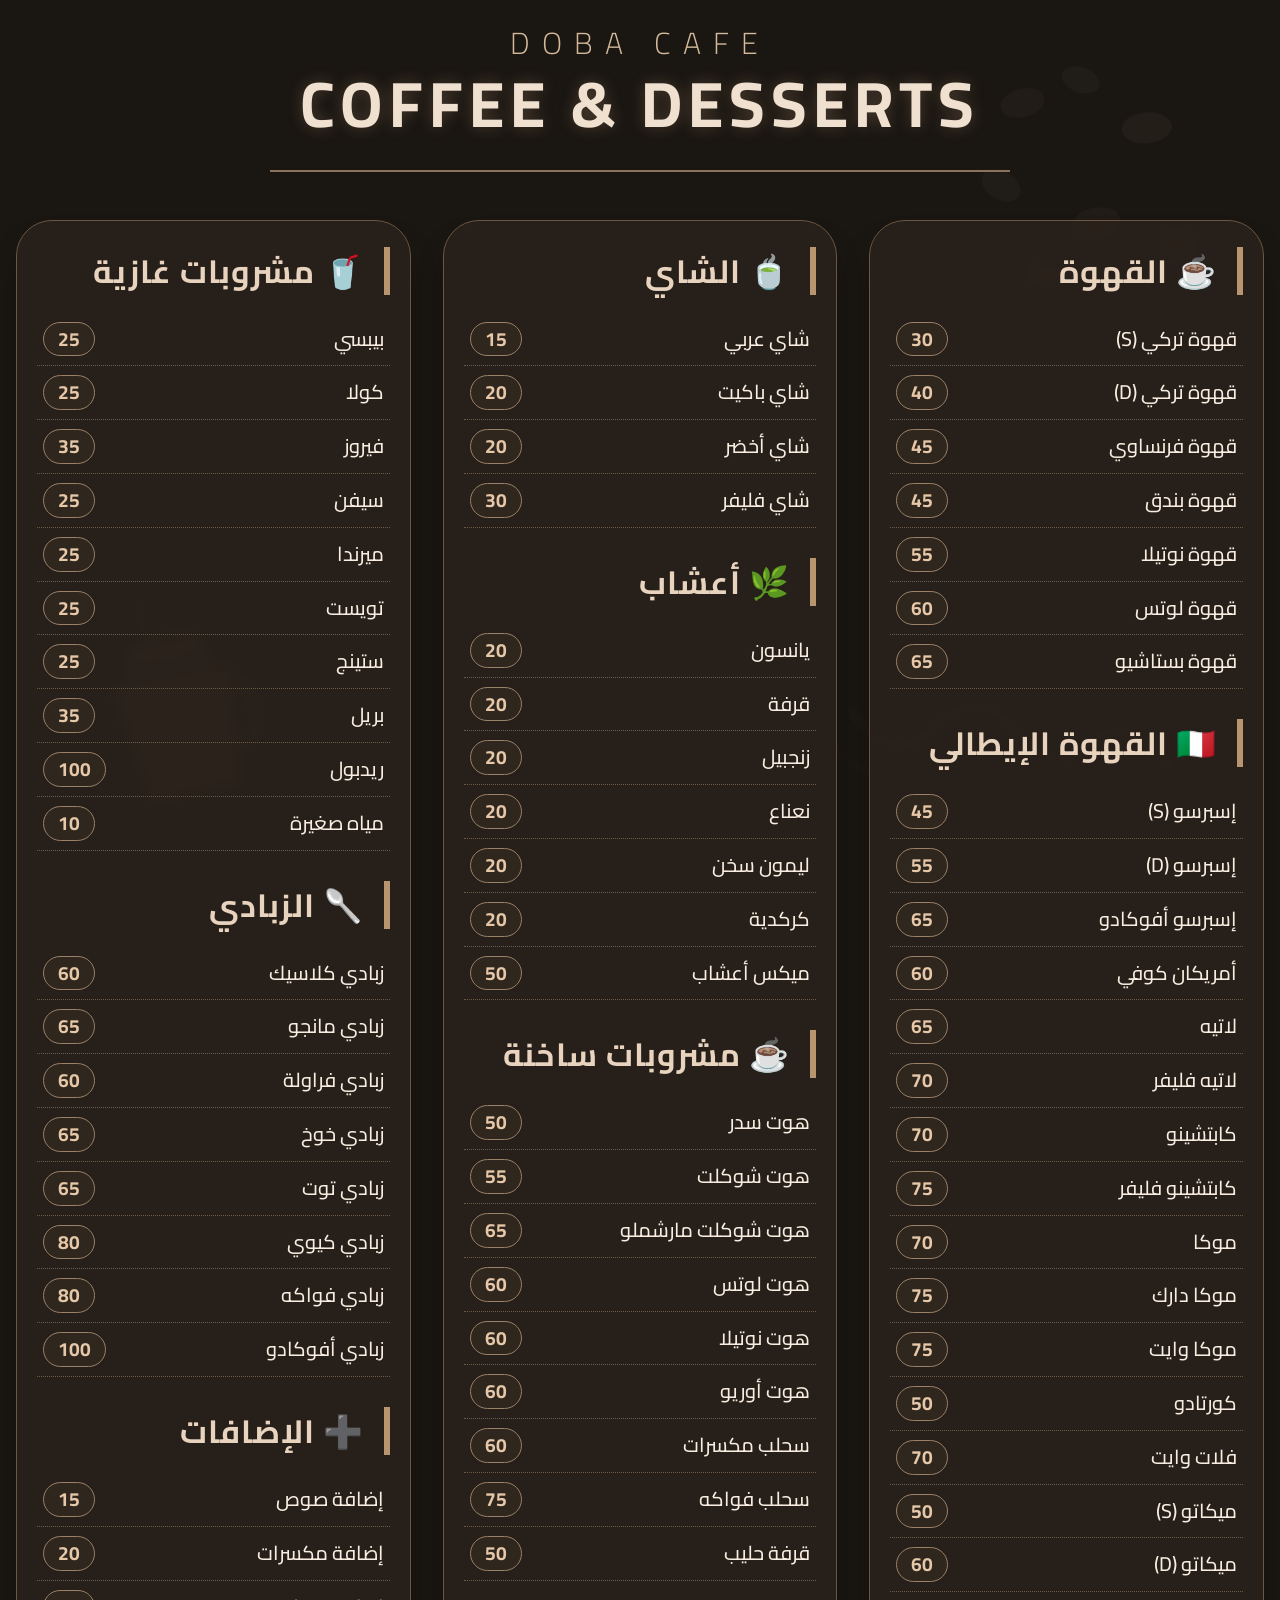
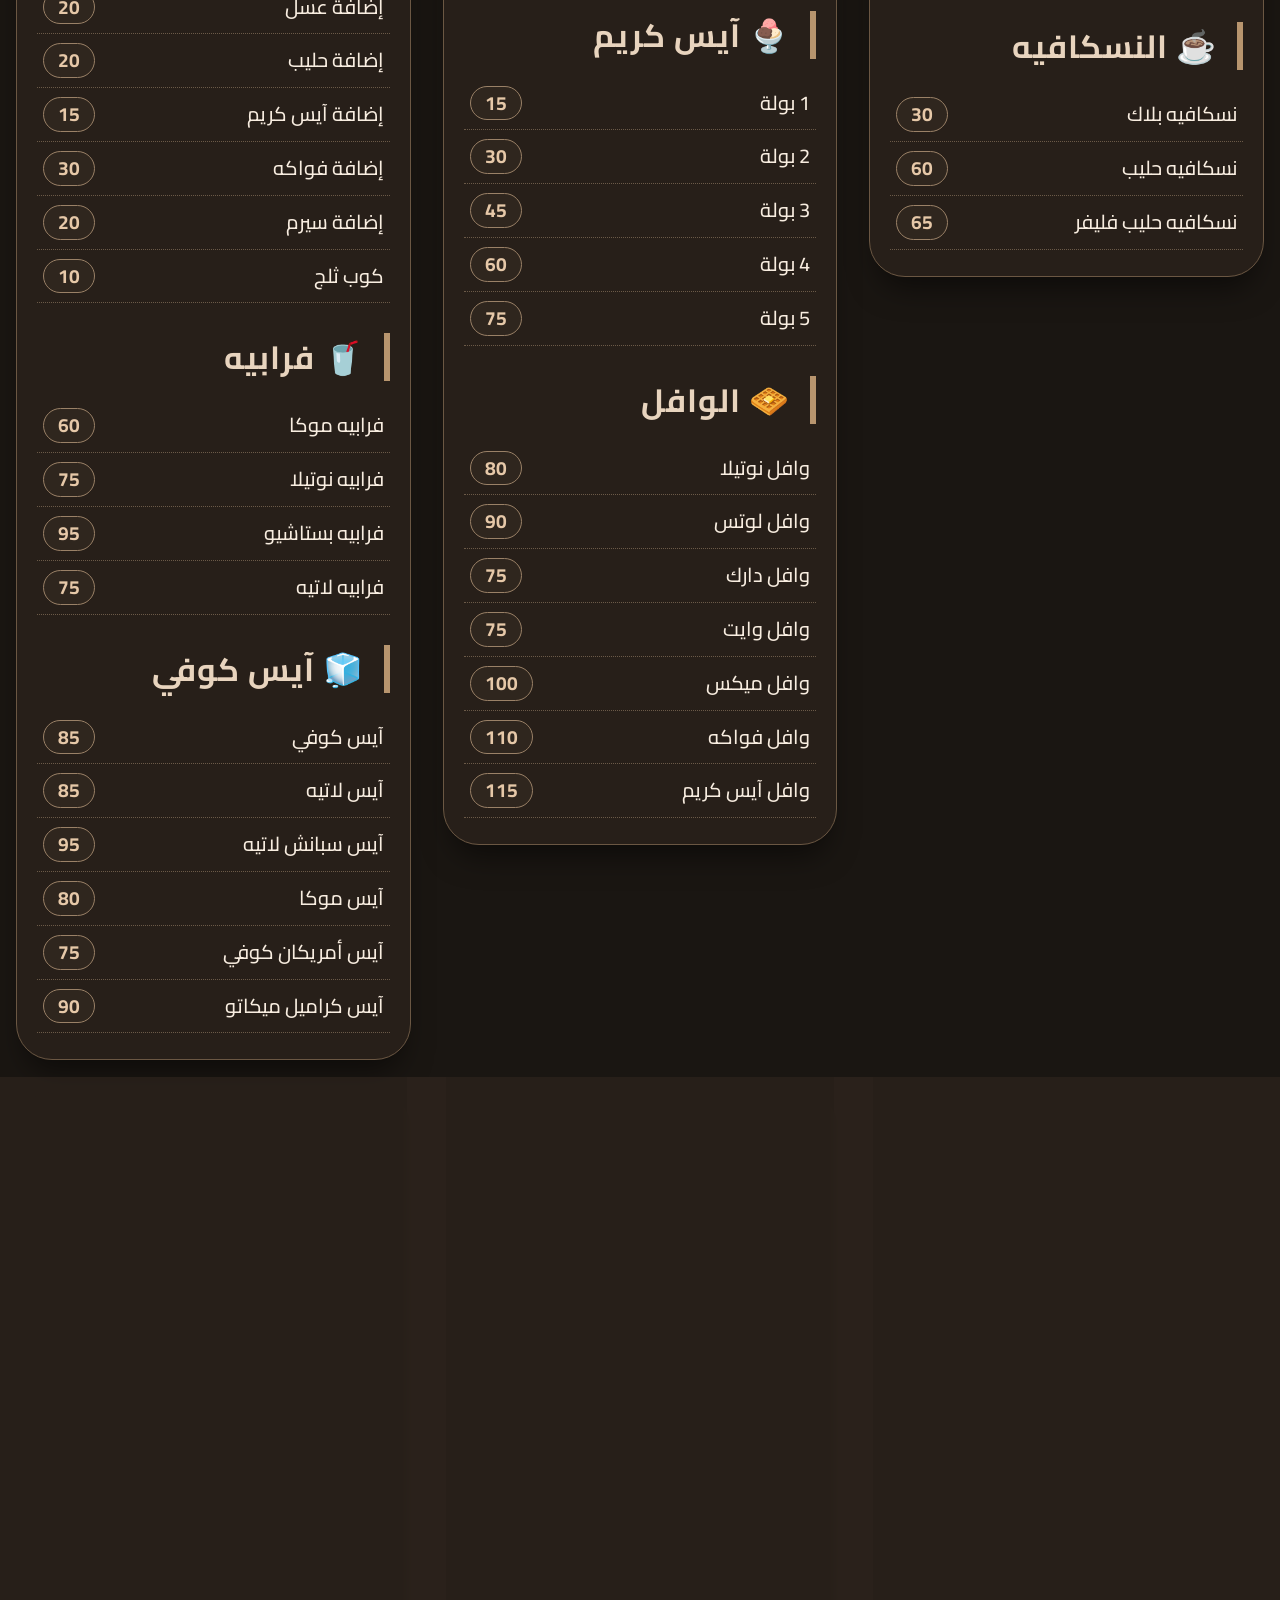
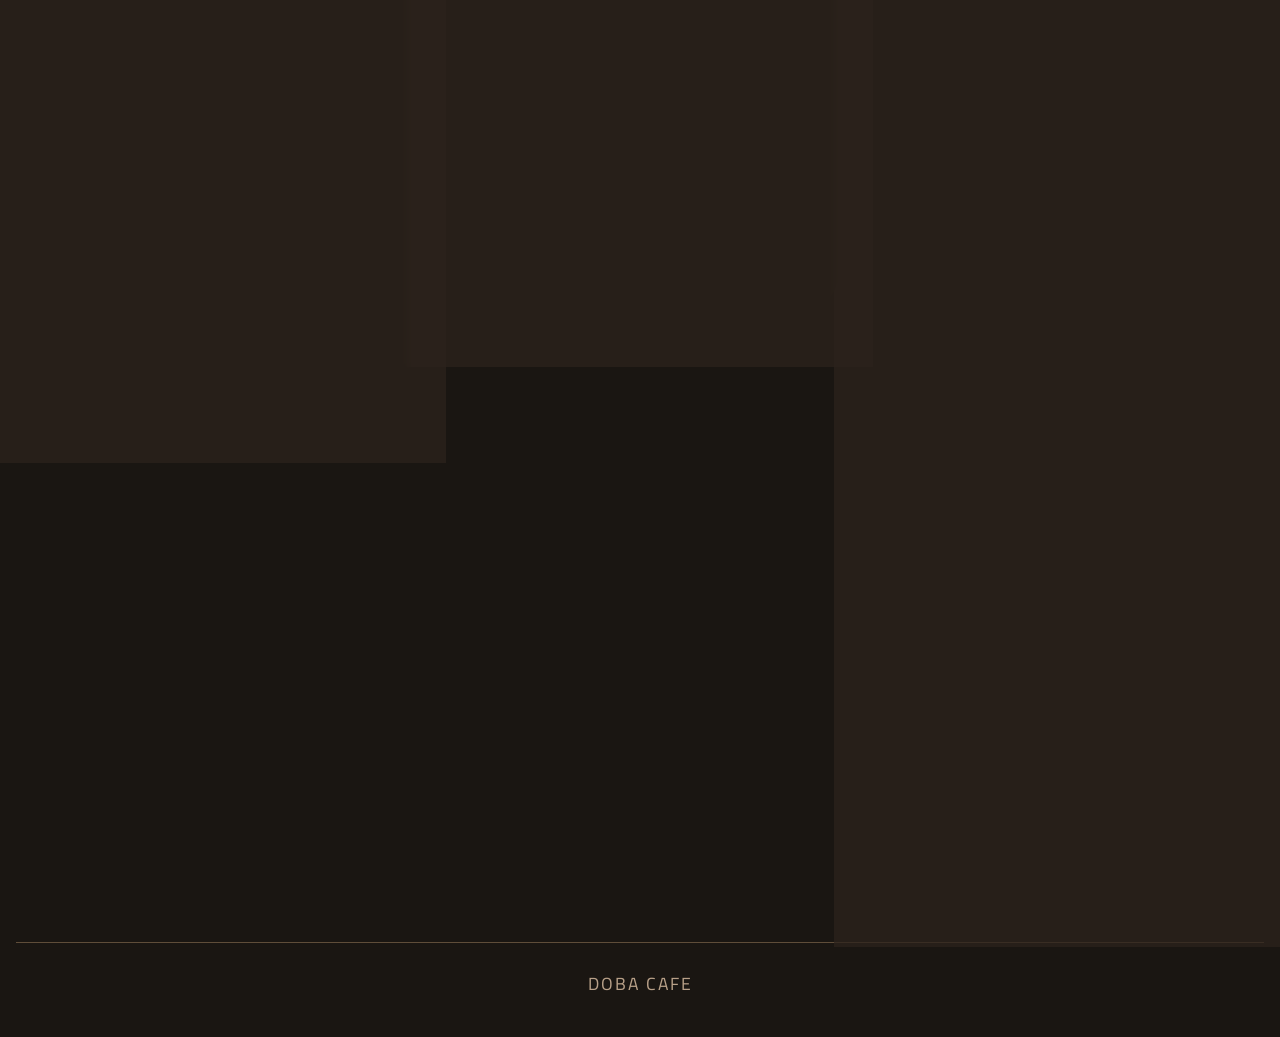
<file: index.html>
<!DOCTYPE html>
<html lang="ar" dir="rtl">
<head>
  <meta charset="UTF-8">
  <meta name="viewport" content="width=device-width, initial-scale=1.0">
  <title>DOBA CAFE</title>
  <link rel="stylesheet" href="style.css">
  <link href="https://fonts.googleapis.com/css2?family=Cairo:wght@300;400;600;700&display=swap" rel="stylesheet">
</head>
<body>

  <!-- رسومات الخلفية - ثابتة طول الوقت -->
  <img src="assets/cup.svg" class="bg cup" alt="">
  <img src="assets/beans.svg" class="bg beans" alt="">
  <img src="assets/smoke.svg" class="bg smoke" alt="">

  <div class="container">

    <!-- العنوان الرئيسي -->
    <div class="title">
      <span>DOBA CAFE</span>
      <h1>COFFEE & DESSERTS</h1>
    </div>

    <!-- شبكة المنيو - 3 أعمدة -->
    <div class="menu-grid">

      <!-- العمود الأول: القهوة + القهوة الإيطالي + النسكافيه -->
      <div class="menu-col">
        <div class="section-title">☕ القهوة</div>
        <div class="item"><span>قهوة تركي (S)</span><span>30</span></div>
        <div class="item"><span>قهوة تركي (D)</span><span>40</span></div>
        <div class="item"><span>قهوة فرنساوي</span><span>45</span></div>
        <div class="item"><span>قهوة بندق</span><span>45</span></div>
        <div class="item"><span>قهوة نوتيلا</span><span>55</span></div>
        <div class="item"><span>قهوة لوتس</span><span>60</span></div>
        <div class="item"><span>قهوة بستاشيو</span><span>65</span></div>

        <div class="section-title" style="margin-top: 30px;">🇮🇹 القهوة الإيطالي</div>
        <div class="item"><span>إسبرسو (S)</span><span>45</span></div>
        <div class="item"><span>إسبرسو (D)</span><span>55</span></div>
        <div class="item"><span>إسبرسو أفوكادو</span><span>65</span></div>
        <div class="item"><span>أمريكان كوفي</span><span>60</span></div>
        <div class="item"><span>لاتيه</span><span>65</span></div>
        <div class="item"><span>لاتيه فليفر</span><span>70</span></div>
        <div class="item"><span>كابتشينو</span><span>70</span></div>
        <div class="item"><span>كابتشينو فليفر</span><span>75</span></div>
        <div class="item"><span>موكا</span><span>70</span></div>
        <div class="item"><span>موكا دارك</span><span>75</span></div>
        <div class="item"><span>موكا وايت</span><span>75</span></div>
        <div class="item"><span>كورتادو</span><span>50</span></div>
        <div class="item"><span>فلات وايت</span><span>70</span></div>
        <div class="item"><span>ميكاتو (S)</span><span>50</span></div>
        <div class="item"><span>ميكاتو (D)</span><span>60</span></div>

        <div class="section-title" style="margin-top: 30px;">☕ النسكافيه</div>
        <div class="item"><span>نسكافيه بلاك</span><span>30</span></div>
        <div class="item"><span>نسكافيه حليب</span><span>60</span></div>
        <div class="item"><span>نسكافيه حليب فليفر</span><span>65</span></div>
      </div>

      <!-- العمود الثاني: الشاي + الأعشاب + مشروبات ساخنة + آيس كريم + الوافل -->
      <div class="menu-col">
        <div class="section-title">🍵 الشاي</div>
        <div class="item"><span>شاي عربي</span><span>15</span></div>
        <div class="item"><span>شاي باكيت</span><span>20</span></div>
        <div class="item"><span>شاي أخضر</span><span>20</span></div>
        <div class="item"><span>شاي فليفر</span><span>30</span></div>

        <div class="section-title" style="margin-top: 30px;">🌿 أعشاب</div>
        <div class="item"><span>يانسون</span><span>20</span></div>
        <div class="item"><span>قرفة</span><span>20</span></div>
        <div class="item"><span>زنجبيل</span><span>20</span></div>
        <div class="item"><span>نعناع</span><span>20</span></div>
        <div class="item"><span>ليمون سخن</span><span>20</span></div>
        <div class="item"><span>كركدية</span><span>20</span></div>
        <div class="item"><span>ميكس أعشاب</span><span>50</span></div>

        <div class="section-title" style="margin-top: 30px;">☕ مشروبات ساخنة</div>
        <div class="item"><span>هوت سدر</span><span>50</span></div>
        <div class="item"><span>هوت شوكلت</span><span>55</span></div>
        <div class="item"><span>هوت شوكلت مارشملو</span><span>65</span></div>
        <div class="item"><span>هوت لوتس</span><span>60</span></div>
        <div class="item"><span>هوت نوتيلا</span><span>60</span></div>
        <div class="item"><span>هوت أوريو</span><span>60</span></div>
        <div class="item"><span>سحلب مكسرات</span><span>60</span></div>
        <div class="item"><span>سحلب فواكه</span><span>75</span></div>
        <div class="item"><span>قرفة حليب</span><span>50</span></div>

        <div class="section-title" style="margin-top: 30px;">🍨 آيس كريم</div>
        <div class="item"><span>1 بولة</span><span>15</span></div>
        <div class="item"><span>2 بولة</span><span>30</span></div>
        <div class="item"><span>3 بولة</span><span>45</span></div>
        <div class="item"><span>4 بولة</span><span>60</span></div>
        <div class="item"><span>5 بولة</span><span>75</span></div>

        <div class="section-title" style="margin-top: 30px;">🧇 الوافل</div>
        <div class="item"><span>وافل نوتيلا</span><span>80</span></div>
        <div class="item"><span>وافل لوتس</span><span>90</span></div>
        <div class="item"><span>وافل دارك</span><span>75</span></div>
        <div class="item"><span>وافل وايت</span><span>75</span></div>
        <div class="item"><span>وافل ميكس</span><span>100</span></div>
        <div class="item"><span>وافل فواكه</span><span>110</span></div>
        <div class="item"><span>وافل آيس كريم</span><span>115</span></div>
      </div>

      <!-- العمود الثالث: الزبادي + مشروبات غازية + الإضافات + فرابيه + آيس كوفي -->
      <div class="menu-col">
        <div class="section-title">🥤 مشروبات غازية</div>
        <div class="item"><span>بيبسي</span><span>25</span></div>
        <div class="item"><span>كولا</span><span>25</span></div>
        <div class="item"><span>فيروز</span><span>35</span></div>
        <div class="item"><span>سيفن</span><span>25</span></div>
        <div class="item"><span>ميرندا</span><span>25</span></div>
        <div class="item"><span>تويست</span><span>25</span></div>
        <div class="item"><span>ستينج</span><span>25</span></div>
        <div class="item"><span>بريل</span><span>35</span></div>
        <div class="item"><span>ريدبول</span><span>100</span></div>
        <div class="item"><span>مياه صغيرة</span><span>10</span></div>

        <div class="section-title" style="margin-top: 30px;">🥄 الزبادي</div>
        <div class="item"><span>زبادي كلاسيك</span><span>60</span></div>
        <div class="item"><span>زبادي مانجو</span><span>65</span></div>
        <div class="item"><span>زبادي فراولة</span><span>60</span></div>
        <div class="item"><span>زبادي خوخ</span><span>65</span></div>
        <div class="item"><span>زبادي توت</span><span>65</span></div>
        <div class="item"><span>زبادي كيوي</span><span>80</span></div>
        <div class="item"><span>زبادي فواكه</span><span>80</span></div>
        <div class="item"><span>زبادي أفوكادو</span><span>100</span></div>

        <div class="section-title" style="margin-top: 30px;">➕ الإضافات</div>
        <div class="item"><span>إضافة صوص</span><span>15</span></div>
        <div class="item"><span>إضافة مكسرات</span><span>20</span></div>
        <div class="item"><span>إضافة عسل</span><span>20</span></div>
        <div class="item"><span>إضافة حليب</span><span>20</span></div>
        <div class="item"><span>إضافة آيس كريم</span><span>15</span></div>
        <div class="item"><span>إضافة فواكه</span><span>30</span></div>
        <div class="item"><span>إضافة سيرم</span><span>20</span></div>
        <div class="item"><span>كوب ثلج</span><span>10</span></div>

        <div class="section-title" style="margin-top: 30px;">🥤 فرابيه</div>
        <div class="item"><span>فرابيه موكا</span><span>60</span></div>
        <div class="item"><span>فرابيه نوتيلا</span><span>75</span></div>
        <div class="item"><span>فرابيه بستاشيو</span><span>95</span></div>
        <div class="item"><span>فرابيه لاتيه</span><span>75</span></div>

        <div class="section-title" style="margin-top: 30px;">🧊 آيس كوفي</div>
        <div class="item"><span>آيس كوفي</span><span>85</span></div>
        <div class="item"><span>آيس لاتيه</span><span>85</span></div>
        <div class="item"><span>آيس سبانش لاتيه</span><span>95</span></div>
        <div class="item"><span>آيس موكا</span><span>80</span></div>
        <div class="item"><span>آيس أمريكان كوفي</span><span>75</span></div>
        <div class="item"><span>آيس كراميل ميكاتو</span><span>90</span></div>
      </div>
    </div>

    <!-- القسم الثاني: العصائر + الاسموزي + ميلك شيك + موكتيلز + فرابتشينو -->
    <div class="menu-grid" style="margin-top: 32px;">
      <div class="menu-col">
        <div class="section-title">🧃 العصائر</div>
        <div class="item"><span>مانجو</span><span>60</span></div>
        <div class="item"><span>فراولة</span><span>55</span></div>
        <div class="item"><span>برتقال</span><span>60</span></div>
        <div class="item"><span>كيوي</span><span>75</span></div>
        <div class="item"><span>بطيخ</span><span>60</span></div>
        <div class="item"><span>كانتالوب</span><span>65</span></div>
        <div class="item"><span>بلح حليب</span><span>60</span></div>
        <div class="item"><span>موز حليب</span><span>60</span></div>
        <div class="item"><span>ليمون</span><span>40</span></div>
        <div class="item"><span>ليمون نعناع</span><span>45</span></div>
        <div class="item"><span>أفوكادو مكسرات</span><span>100</span></div>

        <div class="section-title" style="margin-top: 30px;">🍹 الاسموزي</div>
        <div class="item"><span>سموزي فراولة</span><span>65</span></div>
        <div class="item"><span>سموزي مانجو</span><span>65</span></div>
        <div class="item"><span>سموزي كيوي</span><span>70</span></div>
        <div class="item"><span>سموزي بلوبيري</span><span>65</span></div>
        <div class="item"><span>سموزي باشن فروت</span><span>70</span></div>
        <div class="item"><span>سموزي تفاح أخضر</span><span>65</span></div>
        <div class="item"><span>سموزي ليمون</span><span>60</span></div>
        <div class="item"><span>سموزي ليمون نعناع</span><span>65</span></div>
        <div class="item"><span>سموزي بطيخ</span><span>65</span></div>
        <div class="item"><span>سموزي أناناس</span><span>65</span></div>
        <div class="item"><span>سموزي ميكس بيري</span><span>65</span></div>
      </div>

      <div class="menu-col">
        <div class="section-title">🥛 ميلك شيك</div>
        <div class="item"><span>ميلك شيك فانيلا</span><span>70</span></div>
        <div class="item"><span>ميلك شيك شوكولاتة</span><span>70</span></div>
        <div class="item"><span>ميلك شيك مانجو</span><span>75</span></div>
        <div class="item"><span>ميلك شيك فراولة</span><span>75</span></div>
        <div class="item"><span>ميلك شيك كراميل</span><span>70</span></div>
        <div class="item"><span>ميلك شيك نوتيلا</span><span>75</span></div>
        <div class="item"><span>ميلك شيك لوتس</span><span>80</span></div>
        <div class="item"><span>ميلك شيك أوريو</span><span>80</span></div>
        <div class="item"><span>ميلك شيك كيت كات</span><span>95</span></div>
        <div class="item"><span>ميلك شيك سنيكرز</span><span>95</span></div>
        <div class="item"><span>ميلك شيك هوهوز</span><span>80</span></div>
        <div class="item"><span>ميلك شيك بستاشيو</span><span>85</span></div>
        <div class="item"><span>ميلك شيك توينكز</span><span>75</span></div>
      </div>

      <div class="menu-col">
        <div class="section-title">🍹 موكتيلز</div>
        <div class="item"><span>موهيتو</span><span>70</span></div>
        <div class="item"><span>موهيتو فليفر</span><span>75</span></div>
        <div class="item"><span>صن شاين</span><span>65</span></div>
        <div class="item"><span>صن رايز</span><span>70</span></div>
        <div class="item"><span>شري كولا</span><span>70</span></div>
        <div class="item"><span>بيناكولادا</span><span>70</span></div>
        <div class="item"><span>بلو سكاي</span><span>70</span></div>
        <div class="item"><span>بلو باشن</span><span>70</span></div>
        <div class="item"><span>هيد هامر</span><span>120</span></div>

        <div class="section-title" style="margin-top: 30px;">☕ فرابتشينو</div>
        <div class="item"><span>فرابتشينو كوفي</span><span>80</span></div>
        <div class="item"><span>فرابتشينو كراميل</span><span>85</span></div>
        <div class="item"><span>فرابتشينو لوتس</span><span>90</span></div>
        <div class="item"><span>فرابتشينو موكا</span><span>85</span></div>
      </div>
    </div>

    <!-- تذييل -->
    <div class="footer-note">
      <span>DOBA CAFE</span>
    </div>

  </div>

  <script src="script.js"></script>
</body>
</html>
</file>
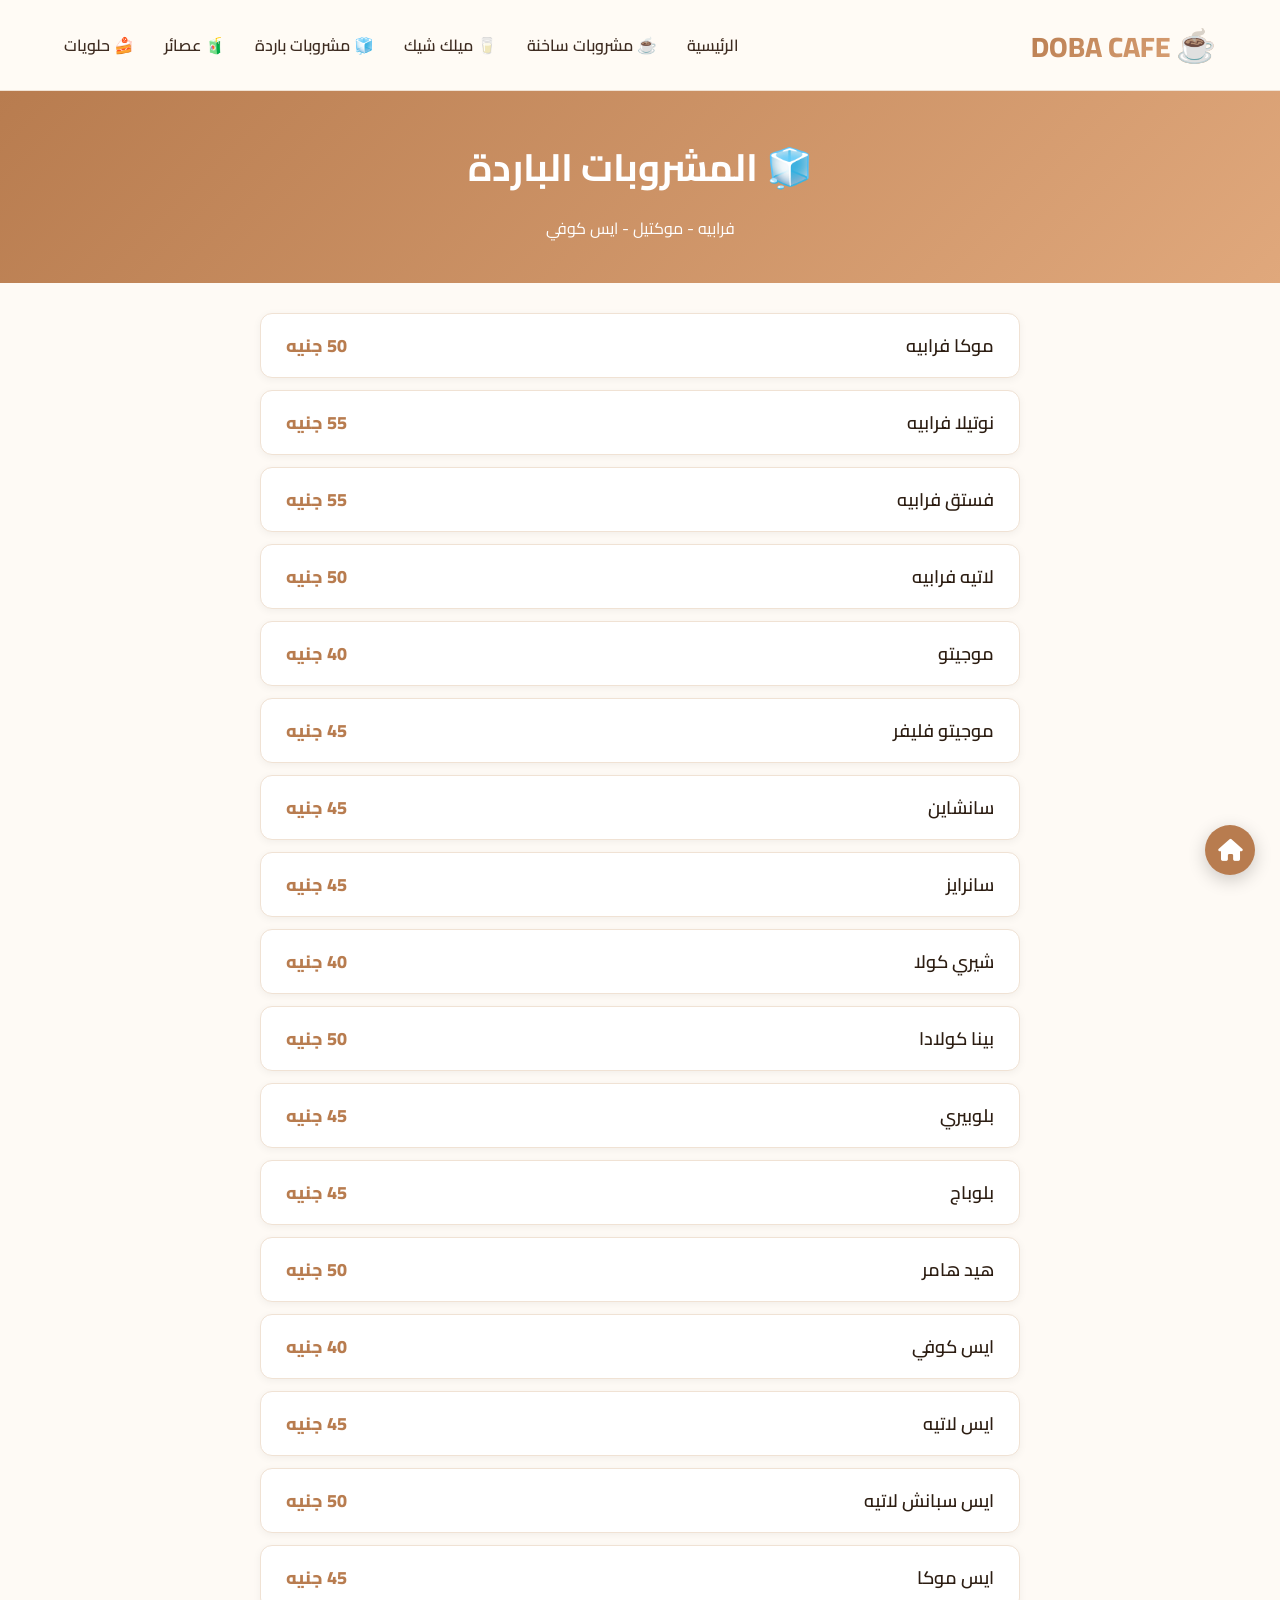
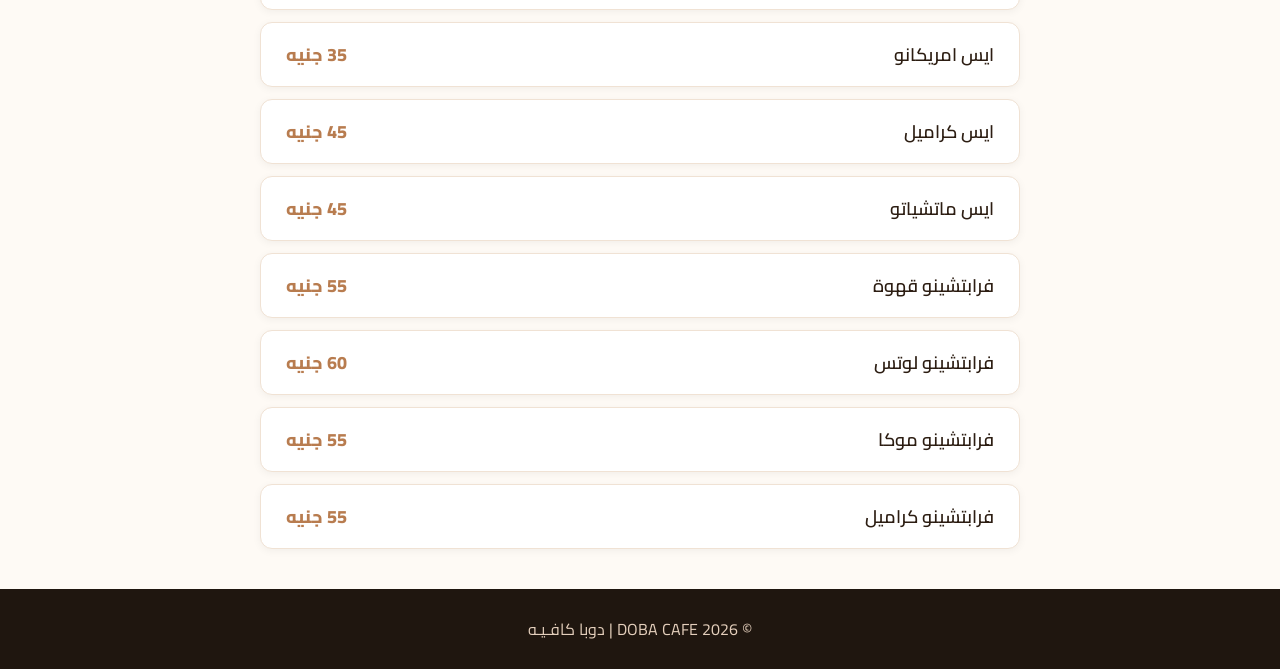
<file: cold-drinks.html>
<!DOCTYPE html>
<html lang="ar" dir="rtl">
<head>
    <meta charset="UTF-8">
    <meta name="viewport" content="width=device-width, initial-scale=1.0, viewport-fit=cover">
    <title>DOBA CAFE | مشروبات باردة</title>
    <link href="https://fonts.googleapis.com/css2?family=Cairo:wght@300;400;600;700;800&display=swap" rel="stylesheet">
    <link rel="stylesheet" href="https://cdnjs.cloudflare.com/ajax/libs/font-awesome/6.0.0-beta3/css/all.min.css">
    <style>
        * { margin: 0; padding: 0; box-sizing: border-box; }
        body { font-family: 'Cairo', sans-serif; background: #fefaf5; color: #2c2420; }
        .navbar {
            display: flex;
            justify-content: space-between;
            align-items: center;
            padding: 15px 5%;
            background: rgba(255, 251, 245, 0.95);
            backdrop-filter: blur(8px);
            position: sticky;
            top: 0;
            z-index: 1000;
            border-bottom: 1px solid #f0e2d4;
        }
        .logo {
            font-size: 28px;
            font-weight: 800;
            background: linear-gradient(135deg, #b87c4f, #e0a87c);
            background-clip: text;
            -webkit-background-clip: text;
            color: transparent;
        }
        .logo span { font-size: 32px; color: #b87c4f; background: none; }
        .nav-links { display: flex; gap: 30px; list-style: none; }
        .nav-links a { text-decoration: none; font-weight: 600; color: #3e2c21; transition: 0.3s; }
        .nav-links a:hover { color: #b87c4f; }
        .menu-icon { display: none; font-size: 28px; cursor: pointer; }
        .page-header {
            background: linear-gradient(135deg, #b87c4f, #e0a87c);
            color: white;
            padding: 40px 20px;
            text-align: center;
        }
        .page-header h1 { font-size: 38px; margin-bottom: 10px; }
        .menu-container { max-width: 800px; margin: 30px auto; padding: 0 20px; }
        .menu-item {
            display: flex;
            justify-content: space-between;
            align-items: center;
            background: white;
            padding: 15px 25px;
            margin-bottom: 12px;
            border-radius: 12px;
            box-shadow: 0 2px 8px rgba(0,0,0,0.05);
            border: 1px solid #f0e2d4;
            transition: 0.2s;
        }
        .menu-item:hover {
            transform: translateX(-5px);
            box-shadow: 0 5px 15px rgba(0,0,0,0.1);
            border-color: #e0a87c;
        }
        .item-name { font-size: 18px; font-weight: 600; color: #2c1d12; }
        .item-price { font-size: 18px; font-weight: 800; color: #b87c4f; }
        .back-home {
            position: fixed; bottom: 25px; right: 25px;
            background: #b87c4f; color: white; width: 50px; height: 50px;
            border-radius: 50%; display: flex; align-items: center;
            justify-content: center; font-size: 22px;
            box-shadow: 0 5px 18px rgba(0,0,0,0.2);
            transition: 0.3s; text-decoration: none; z-index: 1000;
        }
        .back-home:hover { transform: scale(1.08); background: #9b623b; }
        footer {
            background: #1f160f; color: #e4cfbc; text-align: center;
            padding: 25px; margin-top: 40px;
        }
        @media (max-width: 768px) {
            .menu-icon { display: block; }
            .nav-links {
                position: fixed; top: 70px; right: -100%;
                flex-direction: column; background: white; width: 70%;
                height: 100vh; padding: 35px; transition: 0.3s;
                box-shadow: -5px 0 20px rgba(0,0,0,0.1);
            }
            .nav-links.active { right: 0; }
            .item-name { font-size: 15px; }
            .item-price { font-size: 16px; }
            .menu-item { padding: 12px 18px; }
        }
    </style>
</head>
<body>

    <nav class="navbar">
        <div class="logo"><span>☕</span> DOBA CAFE</div>
        <ul class="nav-links" id="navLinks">
            <li><a href="index.html">الرئيسية</a></li>
            <li><a href="hot-drinks.html">☕ مشروبات ساخنة</a></li>
            <li><a href="milk-shake.html">🥛 ميلك شيك</a></li>
            <li><a href="cold-drinks.html">🧊 مشروبات باردة</a></li>
            <li><a href="juice.html">🧃 عصائر</a></li>
            <li><a href="dessert.html">🍰 حلويات</a></li>
        </ul>
        <div class="menu-icon" id="menuIcon">
            <i class="fas fa-bars"></i>
        </div>
    </nav>

    <div class="page-header">
        <h1>🧊 المشروبات الباردة</h1>
        <p>فرابيه - موكتيل - ايس كوفي</p>
    </div>

    <div class="menu-container">
        <div class="menu-item"><span class="item-name">موكا فرابيه</span><span class="item-price">50 جنيه</span></div>
        <div class="menu-item"><span class="item-name">نوتيلا فرابيه</span><span class="item-price">55 جنيه</span></div>
        <div class="menu-item"><span class="item-name">فستق فرابيه</span><span class="item-price">55 جنيه</span></div>
        <div class="menu-item"><span class="item-name">لاتيه فرابيه</span><span class="item-price">50 جنيه</span></div>
        <div class="menu-item"><span class="item-name">موجيتو</span><span class="item-price">40 جنيه</span></div>
        <div class="menu-item"><span class="item-name">موجيتو فليفر</span><span class="item-price">45 جنيه</span></div>
        <div class="menu-item"><span class="item-name">سانشاين</span><span class="item-price">45 جنيه</span></div>
        <div class="menu-item"><span class="item-name">سانرايز</span><span class="item-price">45 جنيه</span></div>
        <div class="menu-item"><span class="item-name">شيري كولا</span><span class="item-price">40 جنيه</span></div>
        <div class="menu-item"><span class="item-name">بينا كولادا</span><span class="item-price">50 جنيه</span></div>
        <div class="menu-item"><span class="item-name">بلوبيري</span><span class="item-price">45 جنيه</span></div>
        <div class="menu-item"><span class="item-name">بلوباج</span><span class="item-price">45 جنيه</span></div>
        <div class="menu-item"><span class="item-name">هيد هامر</span><span class="item-price">50 جنيه</span></div>
        <div class="menu-item"><span class="item-name">ايس كوفي</span><span class="item-price">40 جنيه</span></div>
        <div class="menu-item"><span class="item-name">ايس لاتيه</span><span class="item-price">45 جنيه</span></div>
        <div class="menu-item"><span class="item-name">ايس سبانش لاتيه</span><span class="item-price">50 جنيه</span></div>
        <div class="menu-item"><span class="item-name">ايس موكا</span><span class="item-price">45 جنيه</span></div>
        <div class="menu-item"><span class="item-name">ايس امريكانو</span><span class="item-price">35 جنيه</span></div>
        <div class="menu-item"><span class="item-name">ايس كراميل</span><span class="item-price">45 جنيه</span></div>
        <div class="menu-item"><span class="item-name">ايس ماتشياتو</span><span class="item-price">45 جنيه</span></div>
        <div class="menu-item"><span class="item-name">فرابتشينو قهوة</span><span class="item-price">55 جنيه</span></div>
        <div class="menu-item"><span class="item-name">فرابتشينو لوتس</span><span class="item-price">60 جنيه</span></div>
        <div class="menu-item"><span class="item-name">فرابتشينو موكا</span><span class="item-price">55 جنيه</span></div>
        <div class="menu-item"><span class="item-name">فرابتشينو كراميل</span><span class="item-price">55 جنيه</span></div>
    </div>

    <a href="index.html" class="back-home"><i class="fas fa-home"></i></a>

    <footer>
        <p>&copy; 2026 DOBA CAFE | دوبا كافـيـه</p>
    </footer>

    <script>
        const menuIcon = document.getElementById('menuIcon');
        const navLinks = document.getElementById('navLinks');
        if (menuIcon) {
            menuIcon.addEventListener('click', () => {
                navLinks.classList.toggle('active');
            });
        }
    </script>
</body>
</html>
</file>
<file: style.css>
/* style.css — DOBA CAFE بألوان أفتح وأنيقة */
* {
  margin: 0;
  padding: 0;
  box-sizing: border-box;
}

body {
  background: #1a1612;  /* بني غامق لكن أفتح من قبل */
  font-family: 'Cairo', sans-serif;
  color: #f5ede3;
  padding: 20px 16px 40px;
  min-height: 100vh;
  position: relative;
  line-height: 1.5;
  direction: rtl;
}

/* رسومات الخلفية - ثابتة طول الوقت */
.bg {
  position: fixed;
  pointer-events: none;
  z-index: 0;
  opacity: 0.08;
  filter: brightness(1.2);
}

.cup {
  bottom: 30px;
  left: 30px;
  width: 300px;
  transform: rotate(-12deg);
}

.beans {
  top: 40px;
  right: 40px;
  width: 280px;
  transform: rotate(5deg);
}

.smoke {
  bottom: 80px;
  right: 80px;
  width: 400px;
  transform: scaleX(-1);
  opacity: 0.06;
}

.container {
  max-width: 1450px;
  margin: 0 auto;
  position: relative;
  z-index: 5;
}

/* العنوان الرئيسي */
.title {
  text-align: center;
  margin-bottom: 48px;
}

.title span {
  display: block;
  font-size: 1.9rem;
  letter-spacing: 12px;
  font-weight: 300;
  color: #d4b99a;
  text-transform: uppercase;
}

.title h1 {
  font-size: 4rem;
  font-weight: 700;
  color: #efe0d0;
  text-shadow: 0 0 15px rgba(200, 160, 120, 0.3);
  margin-top: -10px;
  border-bottom: 2px solid #8b735a;
  display: inline-block;
  padding: 0 30px 18px;
  letter-spacing: 6px;
}

/* شبكة الأعمدة */
.menu-grid {
  display: grid;
  grid-template-columns: repeat(3, 1fr);
  gap: 28px 32px;
  align-items: start;
}

.menu-col {
  background: rgba(45, 35, 28, 0.75);  /* أفتح من قبل */
  backdrop-filter: blur(4px);
  padding: 26px 20px;
  border-radius: 36px;
  border: 1px solid #6b5743;
  box-shadow: 0 20px 30px -10px rgba(0,0,0,0.5);
  transition: all 0.2s;
}

/* عنوان القسم */
.section-title {
  font-size: 2rem;
  font-weight: 700;
  color: #e8d4be;
  border-right: 6px solid #b8956e;
  padding-right: 20px;
  margin-bottom: 18px;
  letter-spacing: 1px;
}

.sub-title {
  font-size: 1.3rem;
  font-weight: 600;
  color: #d4bb9f;
  margin: 20px 0 12px 0;
  border-bottom: 1px dashed #7a6550;
  padding-bottom: 6px;
}

/* صف المنتج */
.item {
  display: flex;
  justify-content: space-between;
  align-items: baseline;
  padding: 9px 6px;
  border-bottom: 1px dotted #6b5a48;
  font-size: 1.25rem;
  font-weight: 400;
  color: #f8ede0;
}

.item span:first-child {
  font-weight: 500;
}

.item span:last-child {
  font-weight: 700;
  color: #e6c8a8;
  background: #2f261e;
  padding: 2px 14px;
  border-radius: 40px;
  font-size: 1.2rem;
  border: 1px solid #9a8167;
}

.flavor-note span:first-child {
  font-size: 1.1rem;
  font-weight: 300;
  color: #cdb59e;
  padding-right: 20px;
}

.flavor-note span:last-child {
  display: none;
}

/* تذييل */
.footer-note {
  margin-top: 50px;
  text-align: center;
  color: #b8a088;
  font-size: 1.1rem;
  letter-spacing: 2px;
  border-top: 1px solid #5f4d39;
  padding-top: 28px;
}

/* تجاوب */
@media (max-width: 1000px) {
  .menu-grid {
    grid-template-columns: repeat(2, 1fr);
  }
  .title h1 { font-size: 3rem; }
}

@media (max-width: 650px) {
  .menu-grid {
    grid-template-columns: 1fr;
  }
}
</file>
